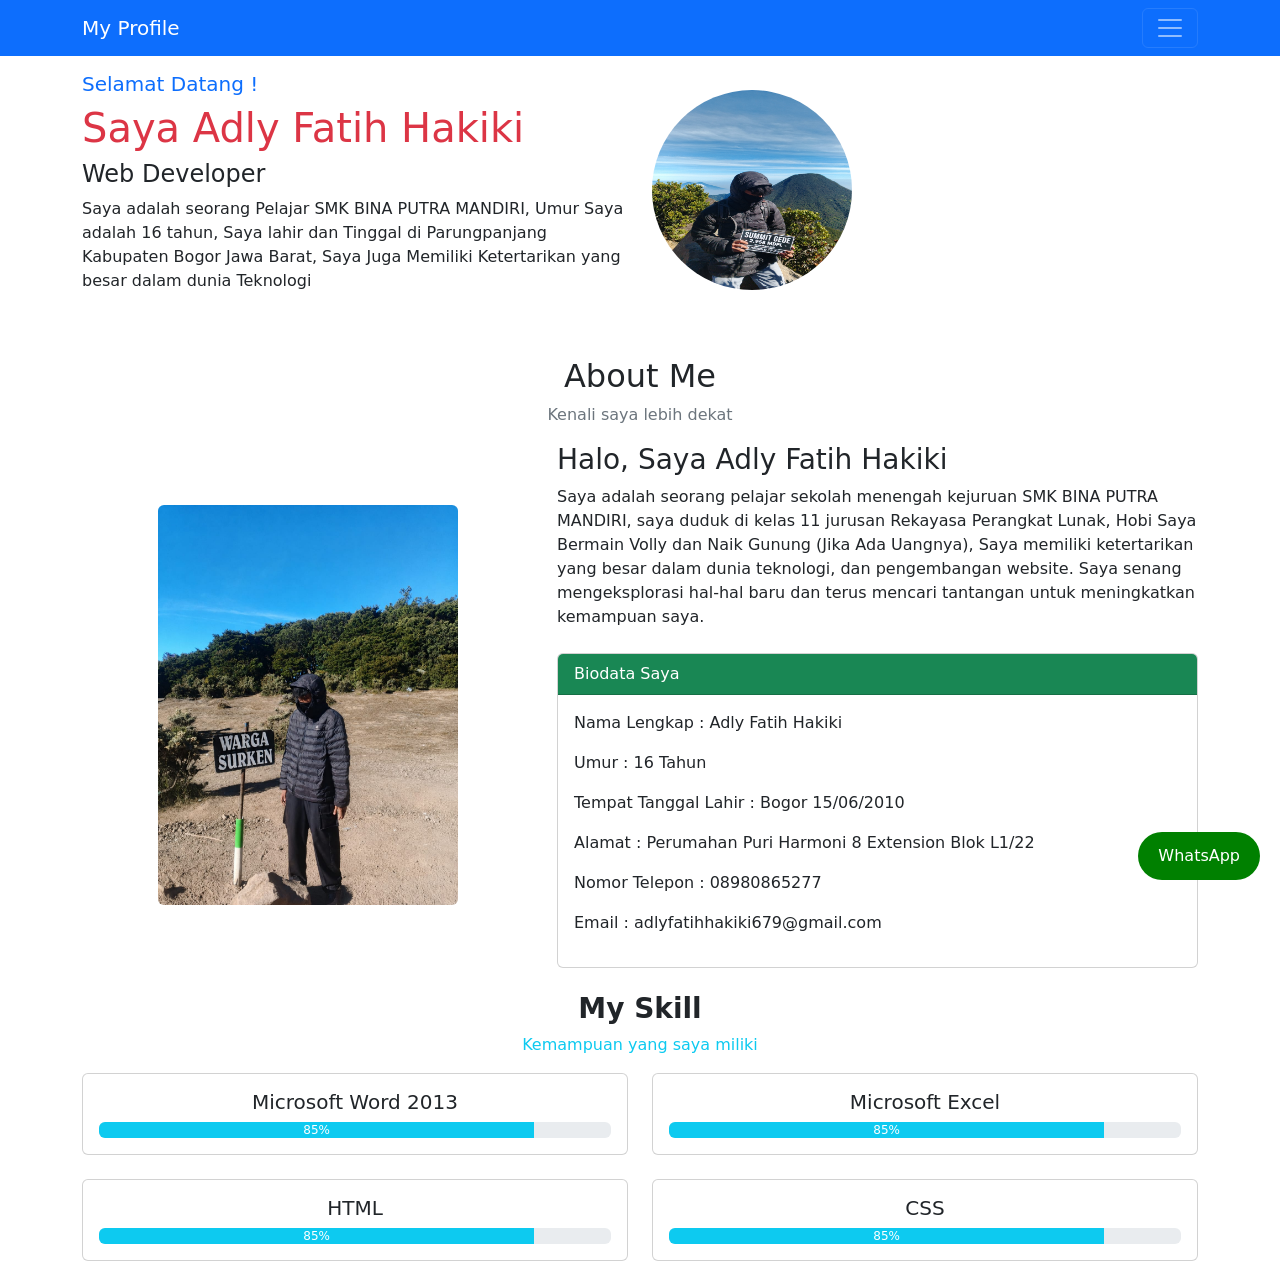
<file: bootstrap_adly/project/index.html>
<!DOCTYPE html>
 <html lang="en">
 <head>
    <meta charset="UTF-8">
    <meta name="viewport" content="width=device-width, initial-scale=1.0">
    <title>Profil web</title>
     <link href="https://cdn.jsdelivr.net/npm/bootstrap@5.3.8/dist/css/bootstrap.min.css" rel="stylesheet">
    <link href="style.css" rel="stylesheet">
    </head>
 <body>
    
    <header id="home">
        <nav class="navbar navbar-dark bg-primary fixed-top">
            <div class="container">
                <a class="navbar-brand" href="#home">
                    My Profile<span class="text-info"></span>
                </a>

                <button class="navbar-toggler" type="button" data-bs-toggle="collapse" data-bs-target="#navbarMenu">

                    <span class="navbar-toggler-icon"></span>
                </button>

                <div class="collapse navbar-collapse" id="navbarMenu">
                    <ul class="navbar-nav ms-auto">
                        <li class="nav-item">
                            <a class="nav-link" href="#home">Home</a>
                        </li>

                        <li class="nav-item">
                            <a class="nav-link" href="#about">About</a>
                        </li>

                        <li class="nav-item">
                            <a class="nav-link" href="#skill">Skill</a>
                        </li>

                        <li class="nav-item">
                            <a class="nav-link" href="#contact">Contact</a>
                        </li>

                    </ul>
                </div>
            </div>
        </nav>
    </header>

    <main>

        <section id="home" class="container py-5 mt-4">
            <div class="row align-items-center">
                <div class="col-md-6">
                    <h5 class="text-primary">Selamat Datang !</h5>
                    <h1 class="text-danger">Saya Adly Fatih Hakiki</h1>
                    <h4>Web Developer</h4>
                    <p>
                        Saya adalah seorang
                        Pelajar SMK BINA PUTRA MANDIRI, Umur Saya adalah 16 tahun,
                        Saya lahir dan Tinggal di Parungpanjang Kabupaten Bogor Jawa Barat,
                        Saya Juga Memiliki Ketertarikan yang besar dalam dunia Teknologi
                    </p>
                </div>

                <div class="col-md-6">
                    <img src="assets/images/photo1.jfif" 
                    class="img-fluid rounded-circle ukuran-image">
                </div>
            </div>

        </section>

        <section id="about">
            <Div class="container">
                <Div class="text-center">
                    <h2 class="tw-bold">About Me</h2>
                    <p class="text-secondary"> Kenali saya lebih dekat</p>
                </Div>

                <Div class="row align-items-center">
                    <div class="col-md-5 text-center">
                        <img src="assets/images/photo2.jpg.jpeg"
                         class="img-fluid rounded" width="300">
                    </div>

                    <div class="col-md-7">
                        <h3>Halo, Saya Adly Fatih Hakiki</h3>
                        <p>
                            Saya adalah seorang pelajar sekolah menengah kejuruan SMK BINA PUTRA MANDIRI,
                            saya duduk di kelas 11 jurusan Rekayasa Perangkat Lunak, 
                            Hobi Saya Bermain Volly dan Naik Gunung (Jika Ada Uangnya),
                            Saya memiliki ketertarikan yang besar dalam dunia teknologi, dan pengembangan website. 
                            Saya senang mengeksplorasi hal-hal baru dan terus mencari tantangan untuk meningkatkan kemampuan saya.
                          
                          
                          
                        </p>
                        <div class="card mt-4">
                            <div class="card-header bg-success text-white">
                                Biodata Saya
                            </div>
                            <div class="card-body">
                                <p>Nama Lengkap : Adly Fatih Hakiki</p>
                                <p>Umur : 16 Tahun</p>
                                <p>Tempat Tanggal Lahir : Bogor 15/06/2010</p>
                                <p>Alamat : Perumahan Puri Harmoni 8 Extension Blok L1/22</p>
                                <p>Nomor Telepon : 08980865277</p>
                                <p>Email : adlyfatihhakiki679@gmail.com</p>
                            </div>


                        </div>

                    </div>
               
                </Div>

            </Div>
        </section>

        <section id="skill" class="mt-4 ">
            <div class="container">
                <div class="text-center">
                    <h3 class="fw-bold">My Skill</h3>
                    <p class="text-info">Kemampuan yang saya miliki</p>
                </div>
                <div class="row">
                    <div class="col-md-6">
                        <div class="card mb-4">
                            <div class="card-body text-center">
                                <h5 class="card-title">Microsoft Word 2013</h5>
                                <div>
                                    <div class="progress">
                                        <div class="progress-bar bg-info" 
                                        style="width: 85%;"
                                        aria-valuemax="100" 
                                        aria-valuemin="0" 
                                        aria-valuenow="80" role="progressbar">85%</div>
                                    </div>
                                </div>
                             </div>
                        </div>
                    </div>
                    <div class="col-md-6">
                        <div class="card mb-4">
                            <div class="card-body text-center">
                                <h5 class="card-title">Microsoft Excel</h5>
                                <div>
                                    <div class="progress">
                                        <div class="progress-bar bg-info" 
                                        style="width: 85%;"
                                        aria-valuemax="100" 
                                        aria-valuemin="0" 
                                        aria-valuenow="90" role="progressbar">85%</div>
                                    </div>
                                </div>
                            </div>
                        </div>
                    </div>
                    <div class="col-md-6">
                        <div class="card mb-4">
                            <div class="card-body text-center">
                                <h5 class="card-title">HTML</h5>
                                <div>
                                    <div class="progress">
                                        <div class="progress-bar bg-info" 
                                        style="width: 85%;"
                                        aria-valuemax="100" 
                                        aria-valuemin="0" 
                                        aria-valuenow="90" role="progressbar">85%</div>
                                    </div>
                                </div>
                            </div>
                        </div>
                    </div>
                    <div class="col-md-6">
                        <div class="card mb-4">
                            <div class="card-body text-center">
                                <h5 class="card-title">CSS</h5>
                                <div>
                                    <div class="progress">
                                        <div class="progress-bar bg-info" 
                                        style="width: 85%;"
                                        aria-valuemax="100" 
                                        aria-valuemin="0" 
                                        aria-valuenow="90" role="progressbar">85%</div>
                                    </div>
                                </div>
                            </div>
                        </div>
                    </div>
                </div>

                
        </section>


        <section id="contact"></section>
    </main>

    <footer></footer>


    <a href="https://wa.me/628980865277" class="WhatsApp-float" 
        target="_blank" rel="noopener noreferrer">
        WhatsApp

    </a>

    <script src="https://cdn.jsdelivr.net/npm/bootstrap@5.3.8/dist/js/bootstrap.bundle.min.js" crossorigin="anonymous"></script>
 </body>
 </html>
</file>
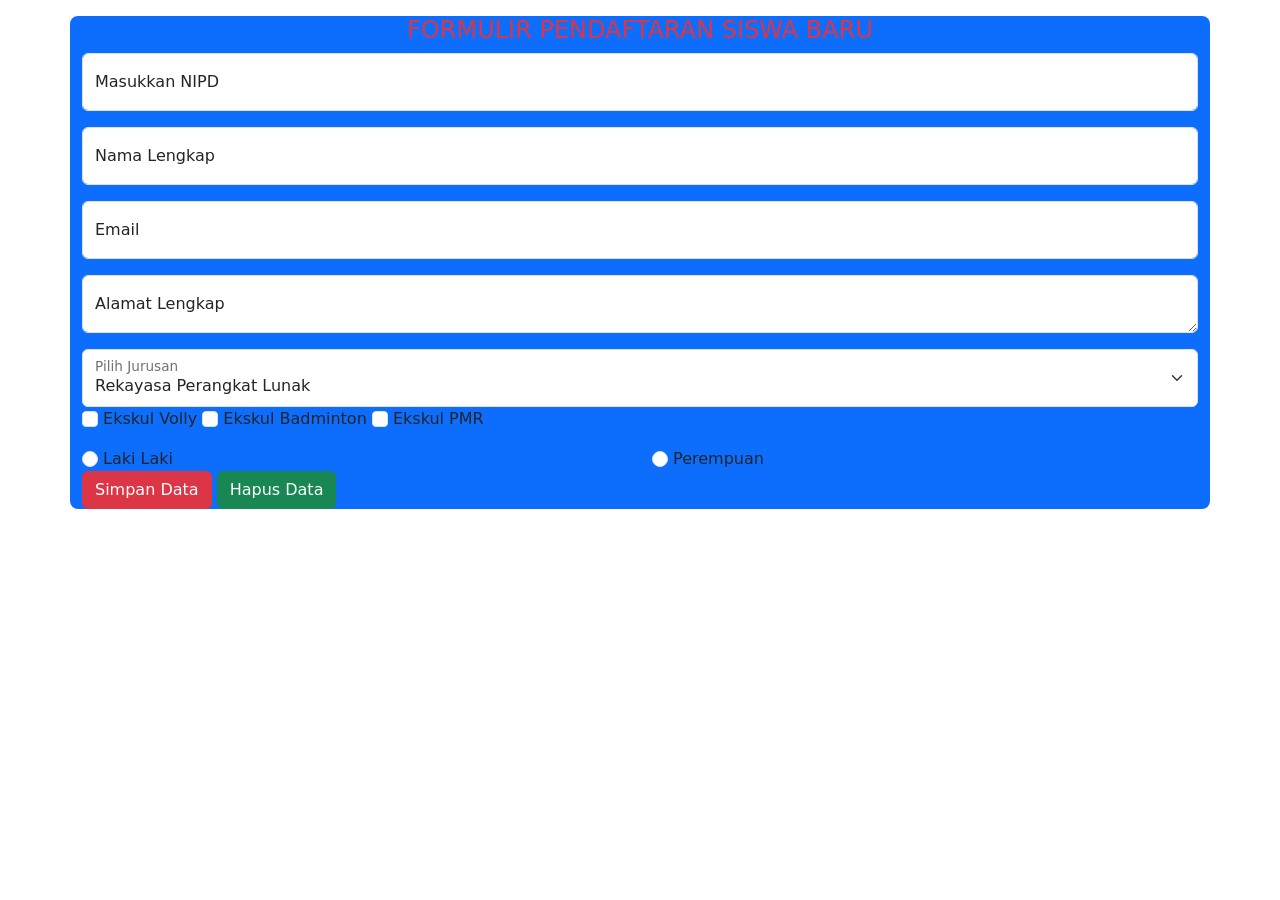
<file: bootstrap_adly/latihan6.html>
<!DOCTYPE html>
<html lang="en">
<head>
    <meta charset="UTF-8">
    <meta name="viewport" content="width=device-width, initial-scale=1.0">
    <title>Form Control</title>
<link href="https://cdn.jsdelivr.net/npm/bootstrap@5.3.8/dist/css/bootstrap.min.css" rel="stylesheet" integrity="sha384-sRIl4kxILFvY47J16cr9ZwB07vP4J8+LH7qKQnuqkuIAvNWLzeN8tE5YBujZqJLB" crossorigin="anonymous"></head>
<script src="https://cdn.jsdelivr.net/npm/bootstrap@5.3.8/dist/js/bootstrap.bundle.min.js" integrity="sha384-FKyoEForCGlyvwx9Hj09JcYn3nv7wiPVlz7YYwJrWVcXK/BmnVDxM+D2scQbITxI" crossorigin="anonymous"></script>
<body>

    <div class="container mt-3 bg-primary rounded-3">
        <h4 class="text-center text-danger p-6">FORMULIR PENDAFTARAN SISWA BARU</h4>


    <div class="mb-3 form-floating">
    <input type="text" placeholder="Masukkan NIPD" class="form-control">
    <label>Masukkan NIPD</label>
</div>


    <div class="mb-3 form-floating">
    <input type="text" placeholder="Nama Lengkap" class="form-control">
    <label>Nama Lengkap</label>
</div>


<div class="mb-3 form-floating">
    <input type="text" placeholder="Email" class="form-control">
    <label>Email</label>
</div>

<div class="mb-3 form-floating">
    <textarea class="form-control" placeholder="Alamat Lengkap"></textarea>
    <label>Alamat Lengkap</label>
</div>

<div class="mb-3 form-floating">
    <select class="form-select">
        <option>Rekayasa Perangkat Lunak</option>
        <option>Teknik Komputer dan Jaringan</option>
        <option>Desain Komunikasi Visual</option>
        <option>Bisnis Digital</option>
        <option>Akuntansi</option>
    </select>
    <label>Pilih Jurusan</label>
    <div class="mb-3">
  <input class="form-check-input" type="checkbox">
  <label class="form-check-label">Ekskul Volly</label>

  <input class="form-check-input" type="checkbox">
  <label class="form-check-label">Ekskul Badminton</label>

  <input class="form-check-input" type="checkbox">
  <label class="form-check-label">Ekskul PMR</label>
</div>

<div class="mb-3" form-check>
    <div class="row">
        <div class="col-6">
  <input class="form-check-input" type="radio" name="radioDisabled">
  <label class="form-check-label">Laki Laki</label>
        </div>

        <div class="col-6">
  <input class="form-check-input" type="radio" name="radioDisabled">
  <label class="form-check-label">Perempuan</label>
</div>

    </div>
<button class="btn btn-danger" data-bs-toggle="tooltip" data-bs-placement="top" data-bs-title=" Untuk Simpan Data">Simpan Data</button>
<button class="btn btn-success">Hapus Data</button> 
</body>
</html>
</file>
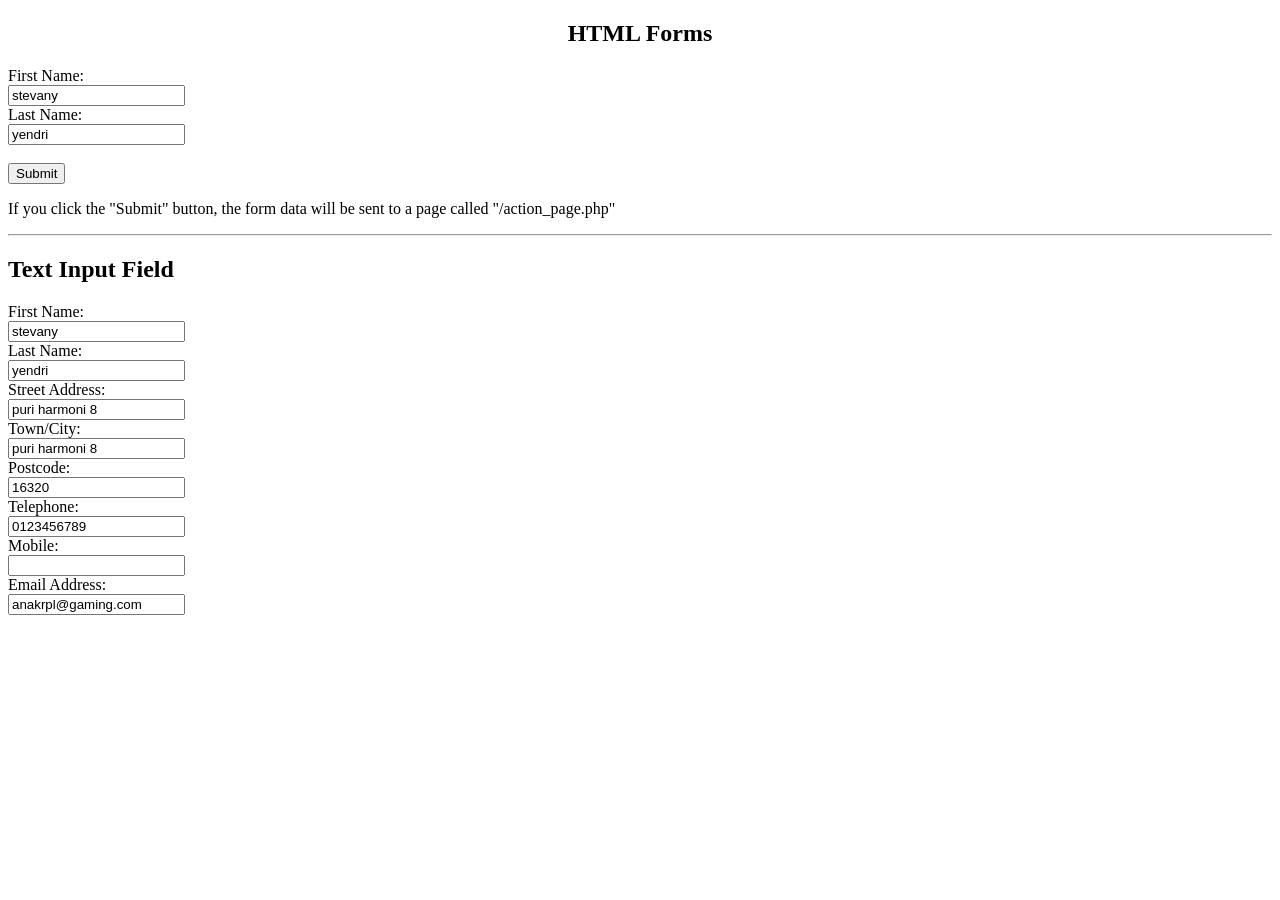
<file: bootstrap_adly/latihan7.html>
<!DOCTYPE html>
<html lang="en">
<head>
    <meta charset="UTF-8">
    <meta name="viewport" content="width=device-width, initial-scale=1.0">
    <title>Document</title>
</head>
<body>

    <!-- Bagian 1: Form Pertama -->
    <h2 align="center">HTML Forms</h2>
    
    <form action="/action_page.php" method="POST">
        <label for="fname">First Name:</label><br>
        <input type="text" id="fname" name="fname" value="stevany"><br>

        <label for="iname">Last Name:</label><br>
        <input type="text" id="iname" name="iname" value="yendri"><br><br>

        <input type="submit" value="Submit">
    </form>

    <p>If you click the "Submit" button, the form data will be sent to a page called "/action_page.php"</p>

    <hr>

    <!-- Bagian 2: Form Kedua (Text Input Fields) -->
    <h2>Text Input Field</h2>

    <form>
        <table>
        <tr></tr><label for="fname2">First Name:</label><br>
        <input type="text" id="fname2" name="fname" value="stevany"><br>

        <label for="iname2">Last Name:</label><br>
        <input type="text" id="iname2" name="iname" value="yendri"><br>

        <label for="SA">Street Address:</label><br>
        <input type="text" id="SA" name="SA" value="puri harmoni 8"><br>

        <label for="TC">Town/City:</label><br>
        <input type="text" id="TC" name="TC" value="puri harmoni 8"><br>

        <label for="PZ">Postcode:</label><br>
        <input type="text" id="PZ" name="PZ" value="16320"><br>
        
        <label for="TP">Telephone:</label><br>
        <input type="text" id="TP" name="TP" value="0123456789"><br>

        <label for="MB">Mobile:</label><br>
        <input type="text" id="MB" name="MB"><br>

        <label for="EA">Email Address:</label><br>
        <input type="email" id="EA" name="EA" value="anakrpl@gaming.com"><br>
        </table>
    </form>

</body>
</html>
</file>
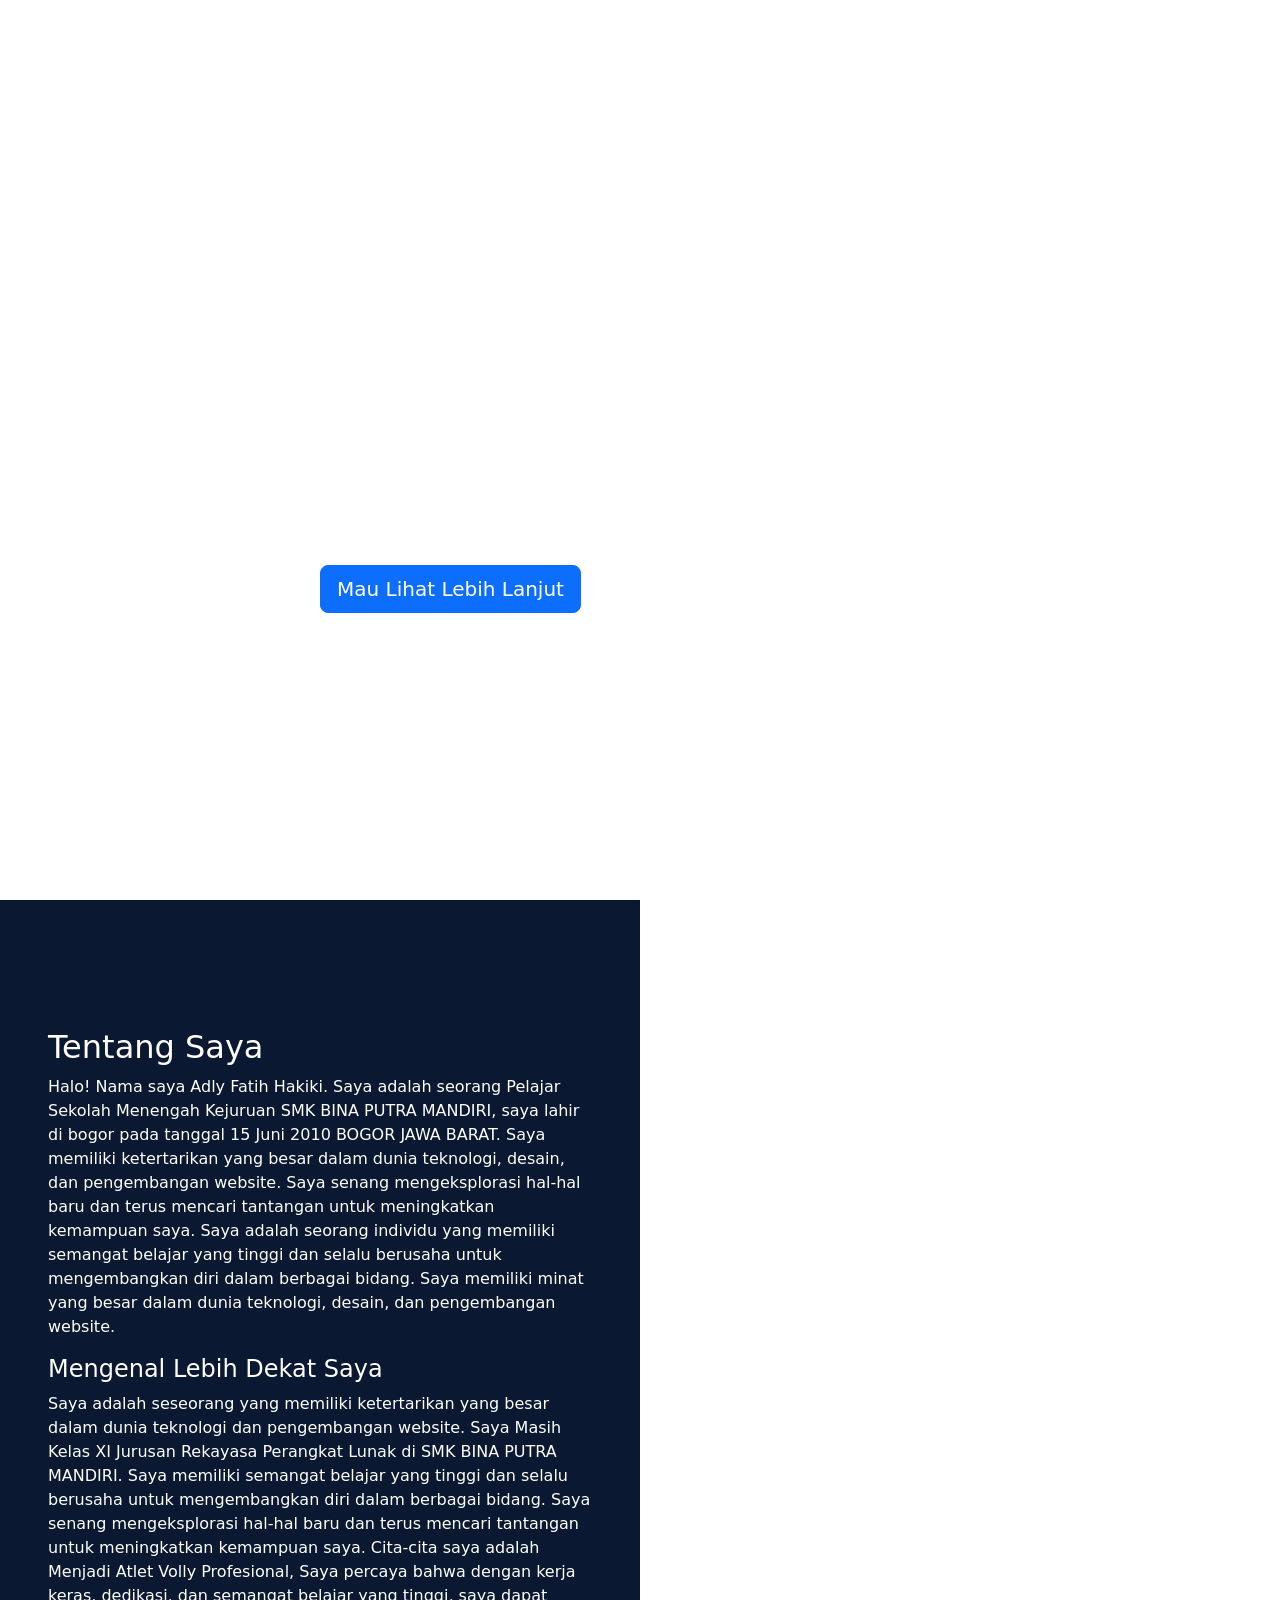
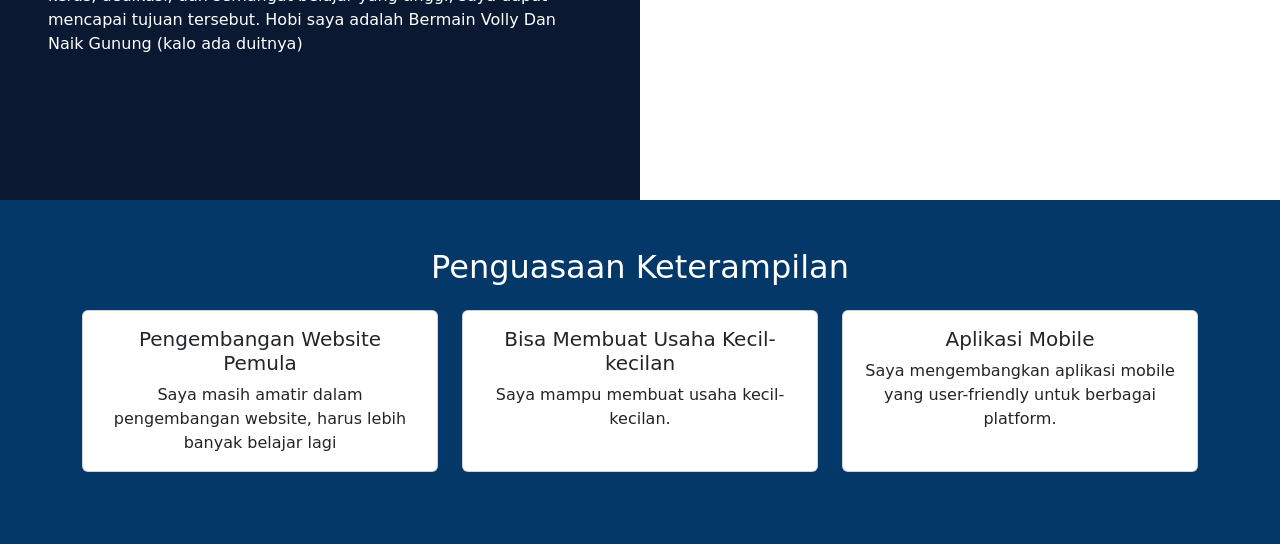
<file: bootstrap_adly/tugascompany.html>
<!DOCTYPE html>
<html lang="en">
<head>
    <meta charset="UTF-8">
    <meta name="viewport" content="width=device-width, initial-scale=1.0">
    <title>MY COMPANY</title>
     <link href="https://cdn.jsdelivr.net/npm/bootstrap@5.3.8/dist/css/bootstrap.min.css" rel="stylesheet">
    <script src="https://cdn.jsdelivr.net/npm/bootstrap@5.3.8/dist/js/bootstrap.bundle.min.js" crossorigin="anonymous"></script>

    <style>

        nav.navbar {
            z-index: 1;
        }


        .jumbotron .row-img {
            width: 100%;
            height: 100vh;
            background-image: url('https://static.vecteezy.com/system/resources/thumbnails/026/305/040/original/vintage-abstract-black-white-wave-background-free-video.jpg');
            background-position: center;
            position: relative;
         
        }

        .jumbotron.row-img::after {
            content: '';
            position: absolute;
            width: 100%;
            height: 100%;
            top: 0;
            left: 0;
            background-color: rgba(5, 55, 66, 0.5);
        }

        .about .row-img {
            width : 100%;
        }

        .about .row-img .md5:nth-child(1) {
            background-color: #0A1931;
            width: 50%;
            height: 100vh;
        }

        .about .row-img .md5:nth-child(2) {
            background-image: url('https://i.pinimg.com/736x/4c/61/c6/4c61c6e21e18ffd6bc05ea168e6443af.jpg');
            width: 50%;
            height: 100vh;
            background-position: center;
            background-size: cover;
        }

        .services {
            background-color: #033869;
        }

        .penguasaan-keterampilan .card {
            background-color: #033869;
            color: #fff;
        }


    </style>
</head>
<body>
    <nav class="navbar navbar-expand-lg navbar-dark fixed-top">
  <div class="container">
    <a class="navbar-brand" href="#">MY COMPANY</a>
    <button class="navbar-toggler" type="button" data-bs-toggle="collapse" data-bs-target="#navbarNav" aria-controls="navbarNav" aria-expanded="false" aria-label="Toggle navigation">
      <span class="navbar-toggler-icon"></span>
    </button>
    <div class="collapse navbar-collapse" id="navbarNav">
      <ul class="navbar-nav ms-auto">
        <li class="nav-item">
          <a class="nav-link" href="#">Home</a>
        </li>
        <li class="nav-item">
          <a class="nav-link" href="#">About</a>
        </li>
        <li class="nav-item">
          <a class="nav-link" href="#">Services</a>
        </li>
        <li class="nav-item">
          <a class="nav-link" href="#">Portofolio</a>
        </li>
        <li class="nav-item">
          <a class="nav-link" href="#">Contact</a>
      </ul>
    </div>
  </div>
</nav>

<section id="jumbotron" class="jumbotron">
    <div class="row-img d-flex align-items-center justify-content-center text-white">
      <div class="col-md-6" style="z-index: 1;">
        <h1 class="display-4">Welcome to MY COMPANY</h1>
        <p class="lead">"Halo! Selamat datang di website Saya. Ini adalah website pribadi saya yang berisi tentang saya,                Website ini dibuat untuk memperkenalkan diri saya,
                pengalaman, kemampuan, serta berbagai hal yang sedang
                saya kerjakan."</p>
        <a class="btn btn-primary btn-lg" href="#" role="button">Mau Lihat Lebih Lanjut</a>
        </div>
    </div>
</section>

<section id="about" class="about">
    <div class="row-img d-flex">

        <div class="md5 p-5 d-flex flex-column justify-content-center align-items-start text-white">
            <h2 class="fw bold">Tentang Saya</h2>

            <p>
                Halo! Nama saya Adly Fatih Hakiki. Saya adalah seorang
                Pelajar Sekolah Menengah Kejuruan SMK BINA PUTRA MANDIRI, saya lahir di bogor pada tanggal 15 Juni 2010 BOGOR JAWA BARAT. Saya memiliki ketertarikan yang besar dalam dunia teknologi, desain, dan pengembangan website. Saya senang mengeksplorasi hal-hal baru dan terus mencari tantangan untuk meningkatkan kemampuan saya.
                Saya adalah seorang individu yang memiliki semangat belajar yang tinggi dan selalu berusaha untuk mengembangkan diri dalam berbagai bidang. 
                Saya memiliki minat yang besar dalam dunia teknologi, desain, dan pengembangan website.
            </p>

            <h4 class="fw bold">Mengenal Lebih Dekat Saya</h4>

            <p>
            Saya adalah seseorang yang memiliki ketertarikan yang besar dalam dunia teknologi dan pengembangan website.
            Saya Masih Kelas XI Jurusan Rekayasa Perangkat Lunak di SMK BINA PUTRA MANDIRI. Saya memiliki semangat belajar yang tinggi dan selalu berusaha untuk mengembangkan diri dalam berbagai bidang. Saya senang mengeksplorasi hal-hal baru dan terus mencari tantangan untuk meningkatkan kemampuan saya.
            Cita-cita saya adalah Menjadi Atlet Volly Profesional, Saya percaya bahwa dengan kerja keras, dedikasi, dan semangat belajar yang tinggi, saya dapat mencapai tujuan tersebut.
            Hobi saya adalah Bermain Volly Dan Naik Gunung (kalo ada duitnya)
        </div>
        <div class="md5"></div>
    </div>
</section>

<section id="services" class="services">
    <div class="container py-5">
        <h2 class="text-center text-white mb-4">Penguasaan Keterampilan</h2>
        <div class="row">
            <div class="col-md-4 mb-4">
                <div class="card h-100">
                    <div class="card-body text-center">
                        <i class="bi bi-code-slash fs-1 mb-3"></i>
                        <h5 class="card-title">Pengembangan Website Pemula</h5>
                        <p class="card-text">Saya masih amatir dalam pengembangan website, harus lebih banyak belajar lagi</p>
                    </div>
                </div>
            </div>
            <div class="col-md-4 mb-4">
                <div class="card h-100">
                    <div class="card-body text-center">
                        <i class="bi bi-palette fs-1 mb-3"></i>
                        <h5 class="card-title">Bisa Membuat Usaha Kecil-kecilan</h5>
                        <p class="card-text">Saya mampu membuat usaha kecil-kecilan.</p>
                    </div>
                </div>
            </div>
            <div class="col-md-4 mb-4">
                <div class="card h-100">
                    <div class="card-body text-center">
                        <i class="bi bi-phone fs-1 mb-3"></i>
                        <h5 class="card-title">Aplikasi Mobile</h5>
                        <p class="card-text">Saya mengembangkan aplikasi mobile yang user-friendly untuk berbagai platform.</p>
                    </div>
                </div>
            </div>
        </div>
    </div>
</section>
</body>
</html>
</file>
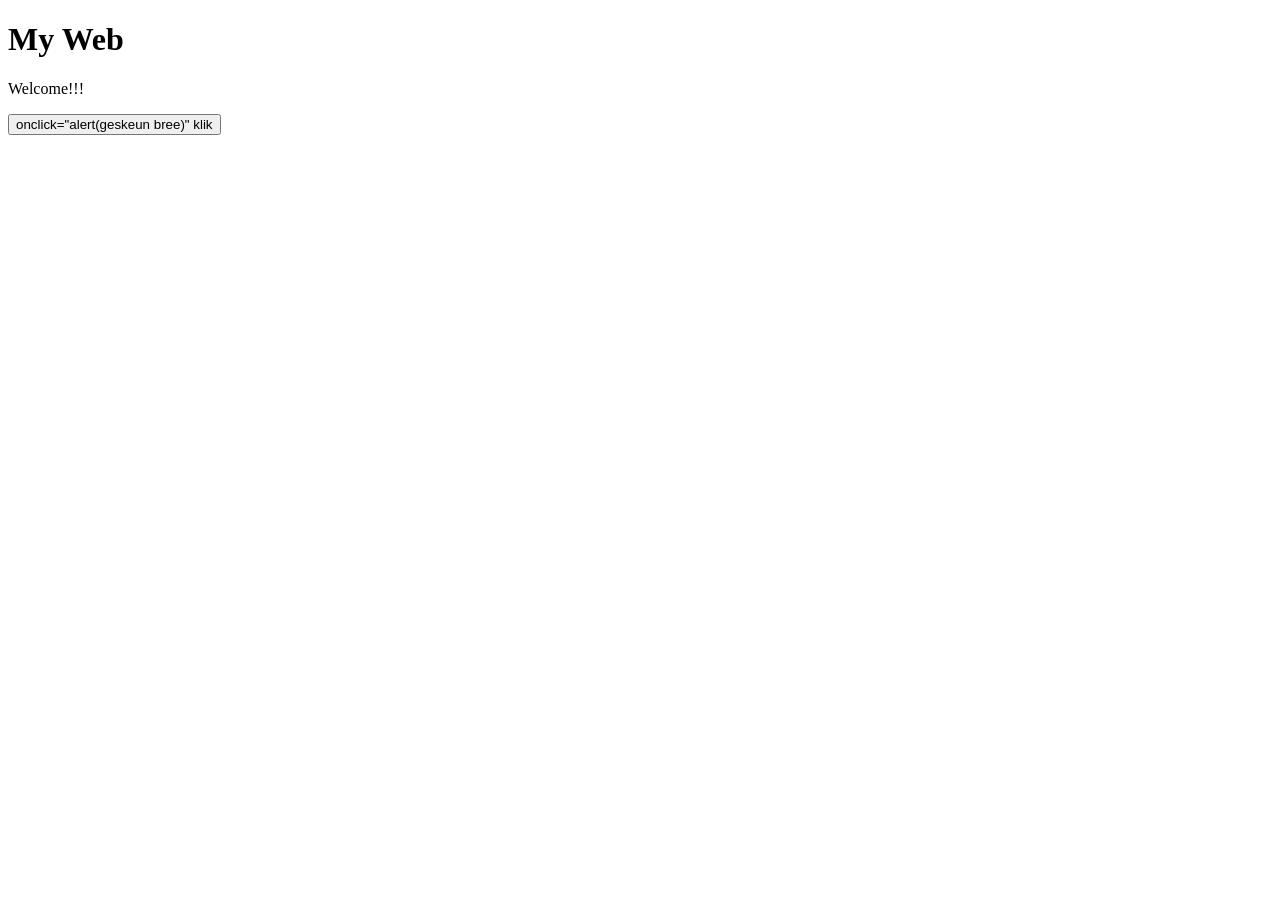
<file: yendri stevany/aku.html>
<!DOCTYPE html>
<html lang="en">
<head>
    <meta charset="UTF-8">
    <meta name="viewport" content="width=<device-width>, initial-scale=1.0">
    <title>Document</title>
</head>
<body>
    <h1>My Web</h1>
    <p>Welcome!!!</p>
    <button>onclick="alert(geskeun bree)"
    klik
    </button>
</body>
</html>
</file>
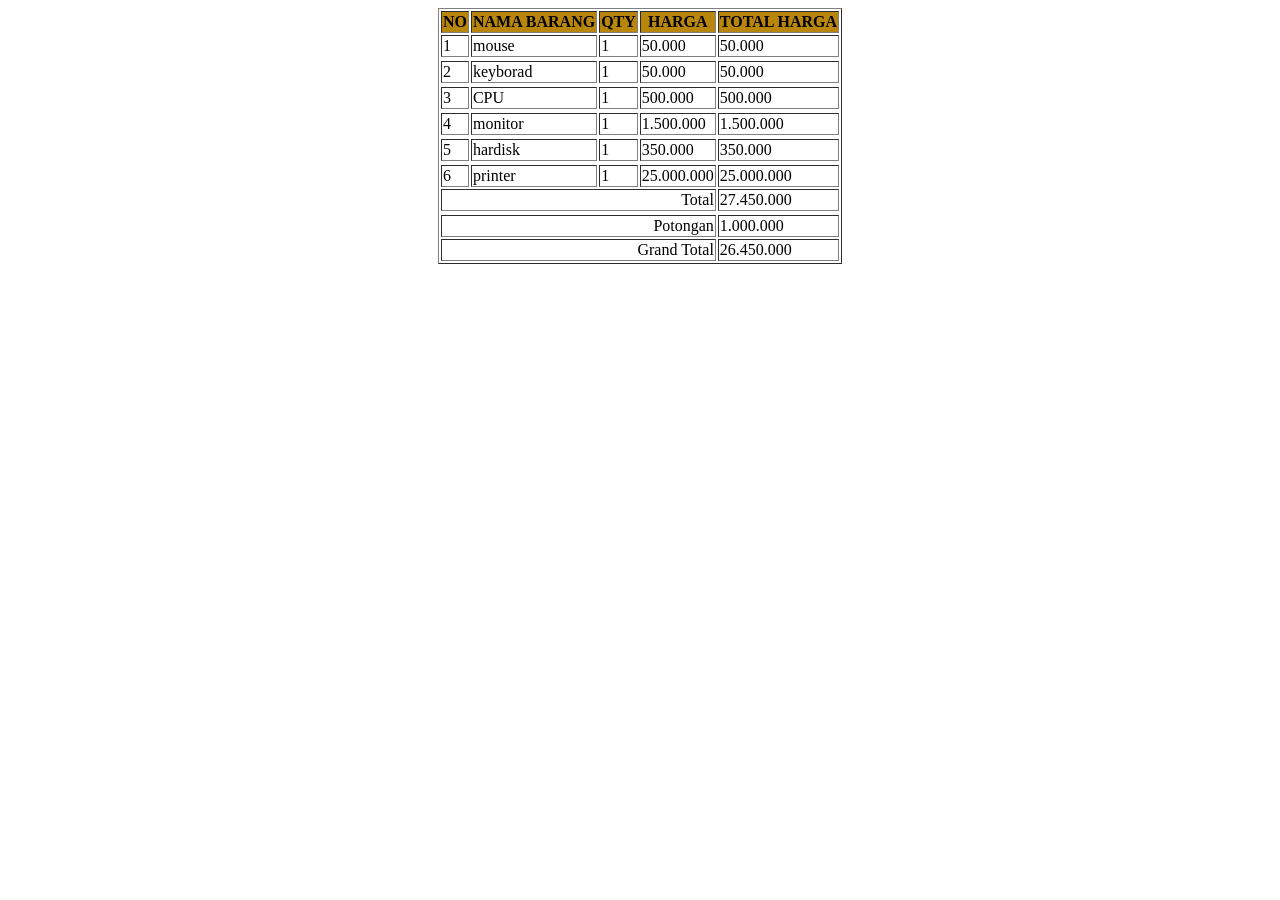
<file: yendri stevany/latihan7.html>
<!DOCTYPE html>
<html lang="en">
<head>
    <meta charset="UTF-8">
    <meta name="viewport" content="width=, initial-scale=1.0">
    <title>Document</title>
    <style>
    </style>
</head>
<body>
    </tr>
    <table border="1" align="center">
    <tr style="background-color: darkgoldenrod;">

        <th>NO</th>
        <th>NAMA BARANG</th>
        <th>QTY</th>
        <th>HARGA</th>
        <th>TOTAL HARGA</th>
    </tr>
</tr>
        <td>1</td>
        <td>mouse</td>
        <td>1</td>
        <td>50.000</td>
        <td>50.000</td>
    <tr>
    </tr>
        <td>2</td>
        <td>keyborad</td>
        <td>1</td>
        <td>50.000</td>
        <td>50.000</td>
    <tr>
    </tr>
        <td>3</td>
        <td>CPU</td>
        <td>1</td>
        <td>500.000</td>
        <td>500.000</td>
    <tr>
    <tr>
        <td>4</td>
        <td>monitor</td>
        <td>1</td>
        <td>1.500.000</td>
        <td>1.500.000</td>
    <tr>
    </tr>
        <td>5</td>
        <td>hardisk</td>
        <td>1</td>
        <td>350.000</td>
        <td>350.000</td>
    <tr>
    </tr>
        <td>6</td>
        <td>printer</td>
        <td>1</td>
        <td>25.000.000</td>
        <td>25.000.000</td>
    <tr>
    <td colspan="4" align="right">Total</td>
    <td>27.450.000</td>
    <tr>
    <tr>
        <td colspan="4" align="right">Potongan</td>
        <td>1.000.000</td>
    </tr>
    <tr>
        <td colspan="4" align="right">Grand Total</td>
        <td>26.450.000</td>
    </tr>
</body>
</html>
</file>
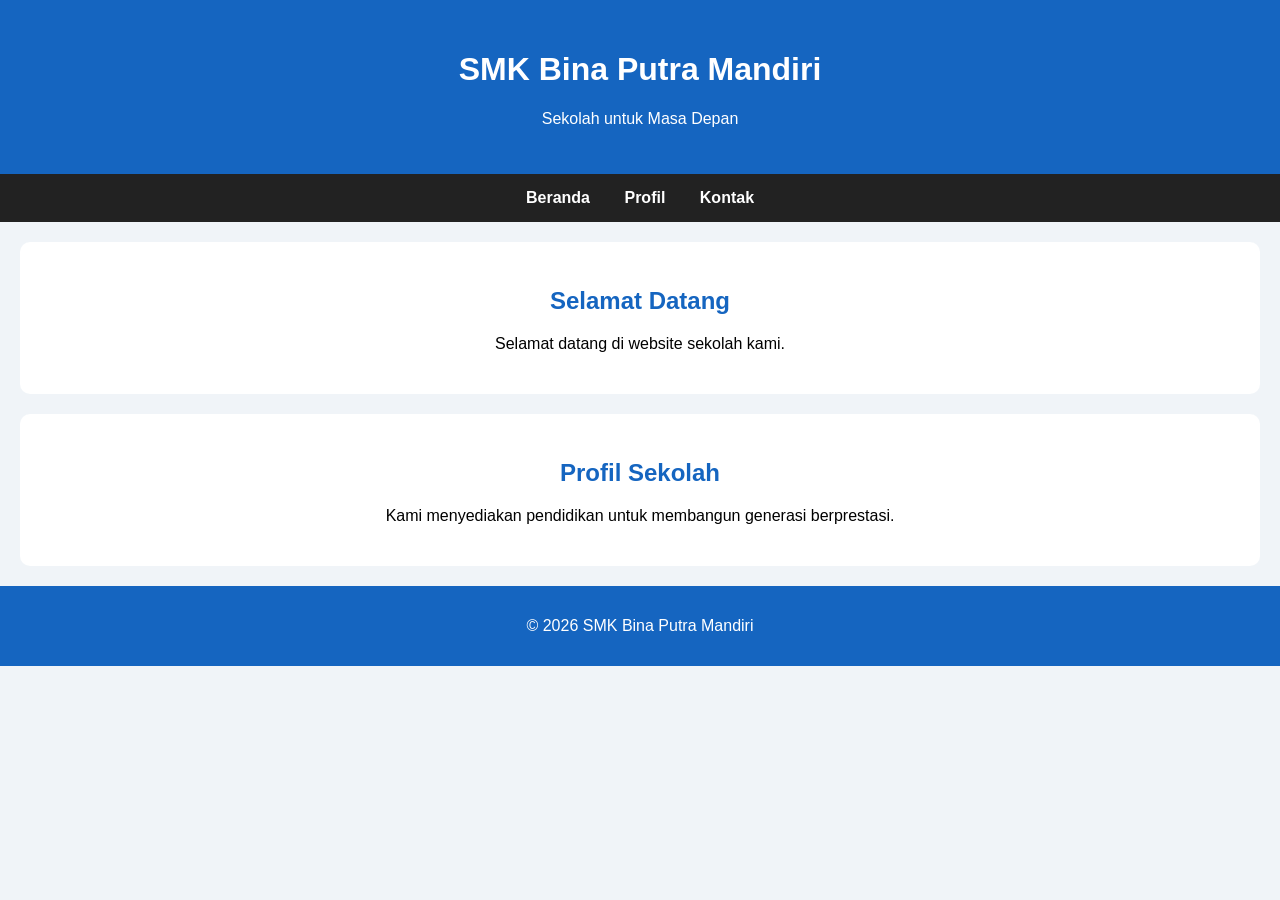
<file: bootstrap_adly/project/tugaskemarin2.html>
<!DOCTYPE html>
<html lang="id">
<head>
    <meta charset="UTF-8">
    <meta name="viewport" content="width=device-width, initial-scale=1.0">
    <title>Profil Sekolah</title>

    <style>
        body {
            margin: 0;
            background-color: #f0f4f8;
            font-family: Arial, sans-serif;
            text-align: center;
        }

        header {
            background-color: #1565c0;
            color: white;
            padding: 30px;
        }

        h1, h2 {
            color: #1565c0;
        }

        header h1 {
            color: white;
        }

        nav {
            background-color: #222;
            padding: 15px;
        }

        a {
            color: white;
            text-decoration: none;
            margin: 15px;
            font-weight: bold;
        }

        a:hover {
            color: yellow;
        }

        section {
            background-color: white;
            margin: 20px;
            padding: 25px;
            border-radius: 10px;
        }

        footer {
            background-color: #1565c0;
            color: white;
            padding: 15px;
        }
    </style>
</head>

<body>
    <header>
        <h1>SMK Bina Putra Mandiri</h1>
        <p>Sekolah untuk Masa Depan</p>
    </header>

    <nav>
        <a href="#beranda">Beranda</a>
        <a href="#profil">Profil</a>
        <a href="#kontak">Kontak</a>
    </nav>

    <section id="beranda">
        <h2>Selamat Datang</h2>
        <p>Selamat datang di website sekolah kami.</p>
    </section>

    <section id="profil">
        <h2>Profil Sekolah</h2>
        <p>Kami menyediakan pendidikan untuk membangun generasi berprestasi.</p>
    </section>

    <footer id="kontak">
        <p>© 2026 SMK Bina Putra Mandiri</p>
    </footer>
</body>
</html>
</file>
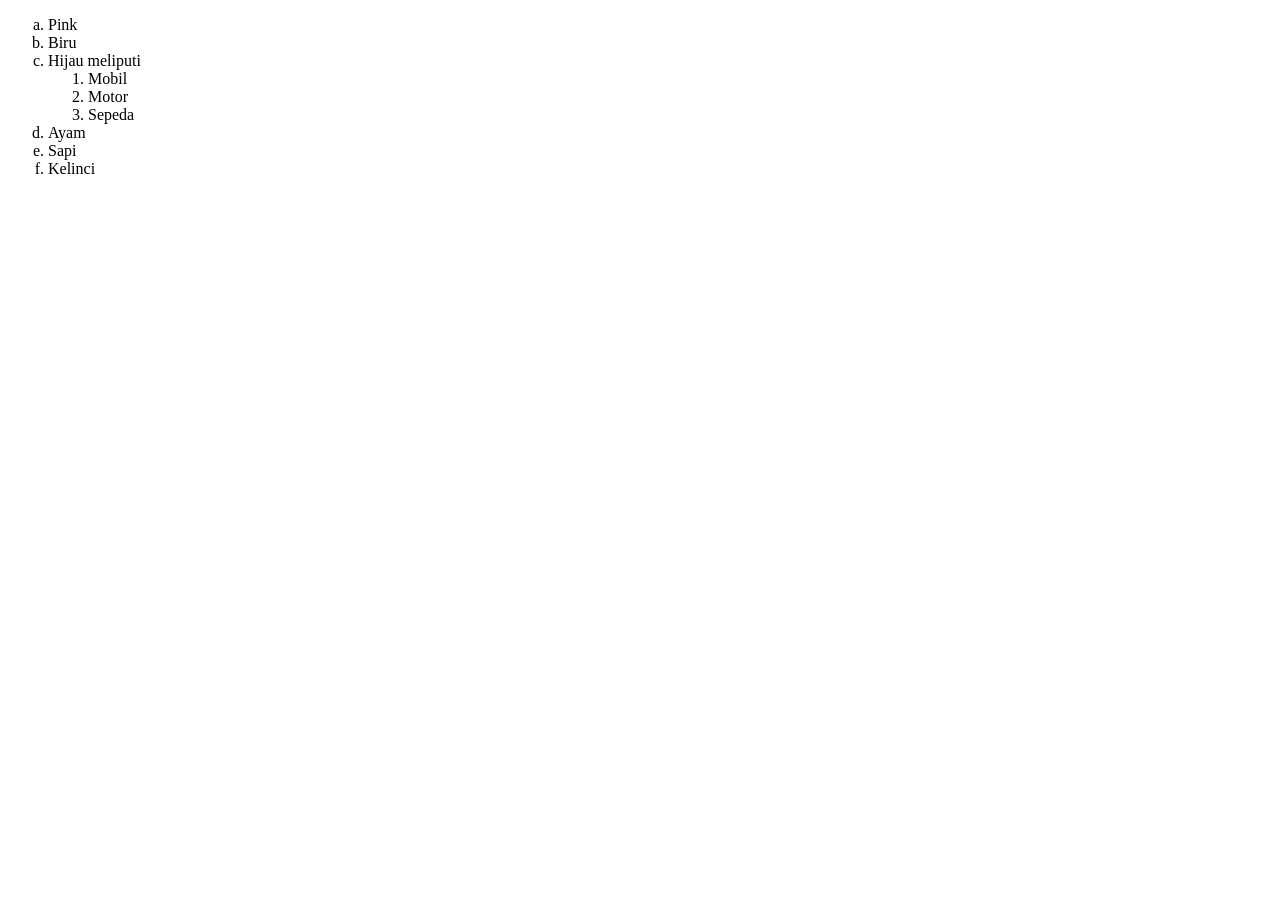
<file: bootstrap_adly/project/tugaskemarin3.html>
<!DOCTYPE html>
<html>
<head>
    <title>List HTML</title>
</head>
<body>

    <ol type="a">
        <li>Pink</li>
        <li>Biru</li>
        <li>Hijau meliputi
            <ol type="1">
                <li>Mobil</li>
                <li>Motor</li>
                <li>Sepeda</li>
            </ol>
        </li>
        <li>Ayam</li>
        <li>Sapi</li>
        <li>Kelinci</li>
    </ol>

</body>
</html>
</file>
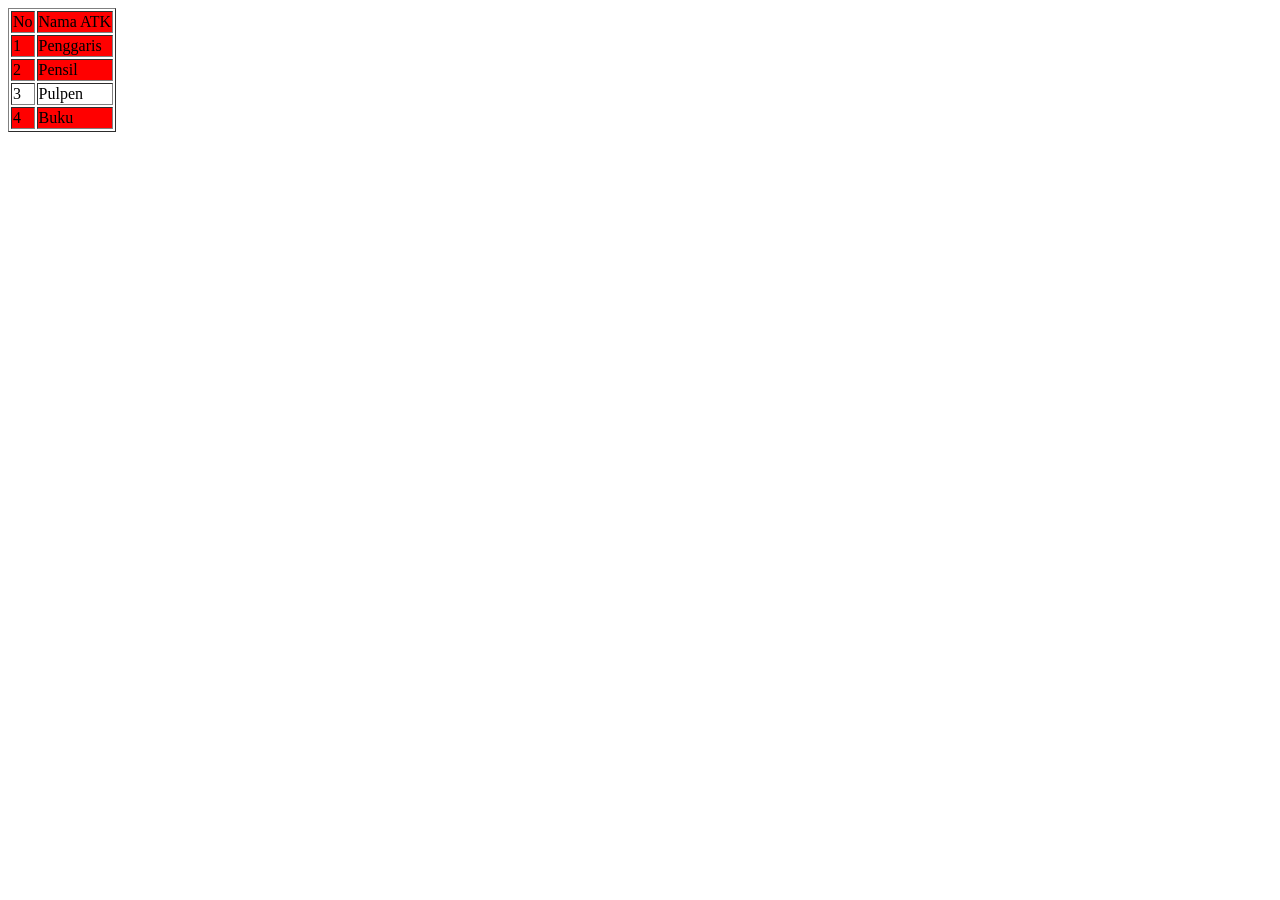
<file: bootstrap_adly/project/tugaskemarin4.html>
<!DOCTYPE html>
<html lang="en">
<head>
    <meta charset="UTF-8">
    <title>Tabel Daftar ATK</title>
</head>
<body>

    <table border="1">
        <thead class="table-info">
            <tr class="text-center" bgcolor="red">
                <td>No</td>
                <td>Nama ATK</td>
            </tr>
        </thead>

        <tr bgcolor="red">
            <td>1</td>
            <td>Penggaris</td>
        </tr>
        <tr bgcolor="red">
            <td>2</td>
            <td>Pensil</td>
        </tr>
        <tr>
            <td>3</td>
            <td>Pulpen</td>
        </tr>
        <tr bgcolor="red">
            <td>4</td>
            <td>Buku</td>
        </tr>
    </table>
</body>
</html>
   
</body>
</html>
</file>
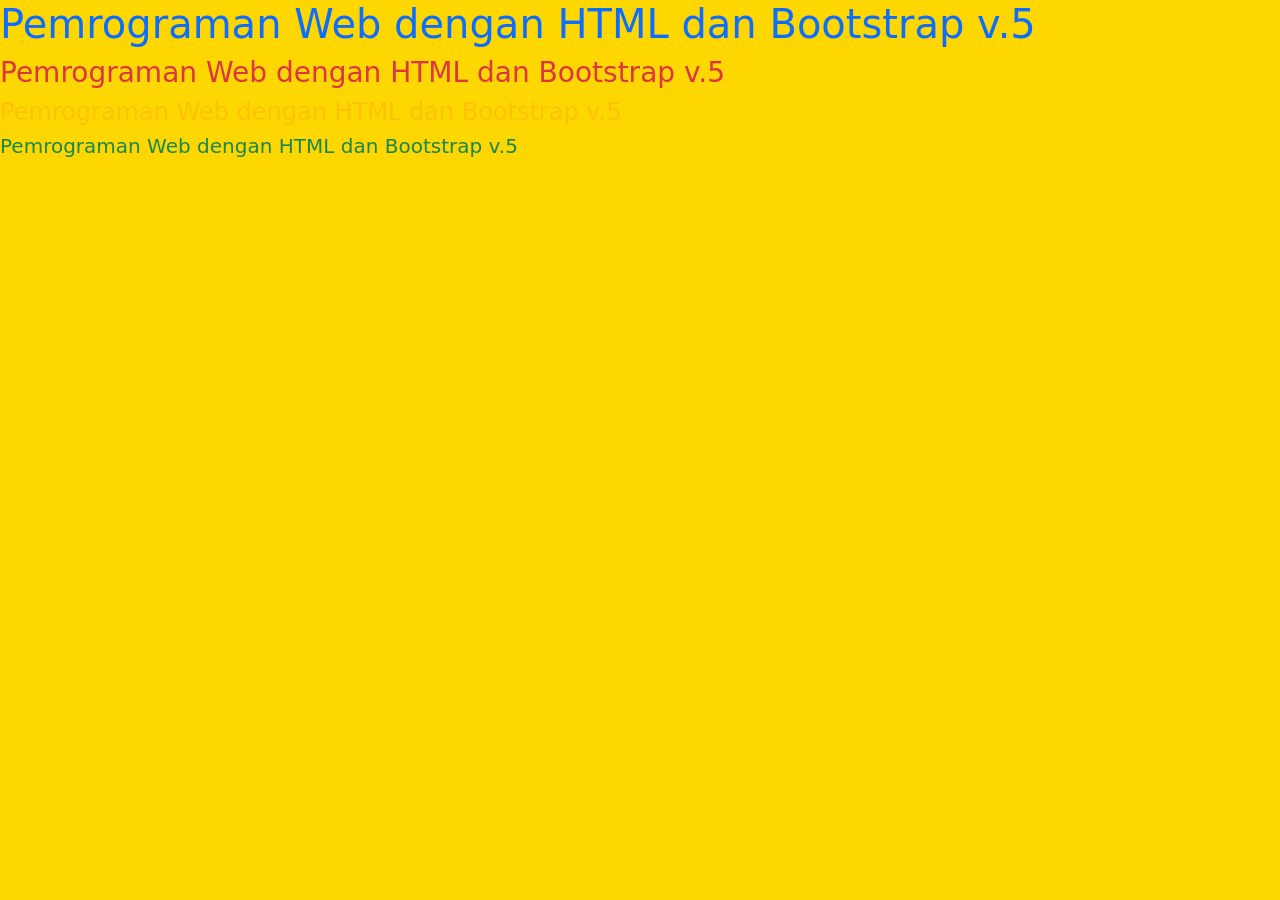
<file: yendri stevany/boostrap/latihan1.html>
<!DOCTYPE html>
<html lang="en">
<head>
    <meta charset="UTF-8">
    <meta name="viewport" content="width=device-width, initial-scale=1.0">
    <title>Latihan 1</title>

    <link href="https://cdn.jsdelivr.net/npm/bootstrap@5.3.8/dist/css/bootstrap.min.css" rel="stylesheet" >

    </style>
</head>
<body style="background-color: gold;">

    <h1 class="text-primary">Pemrograman Web dengan HTML dan Bootstrap v.5</h1>
    <h3 class="text-danger">Pemrograman Web dengan HTML dan Bootstrap v.5</h3>
    <h4 class="text-warning">Pemrograman Web dengan HTML dan Bootstrap v.5</h4>
    <h5 class="text-success">Pemrograman Web dengan HTML dan Bootstrap v.5</h5>
</body>
</html>
</file>
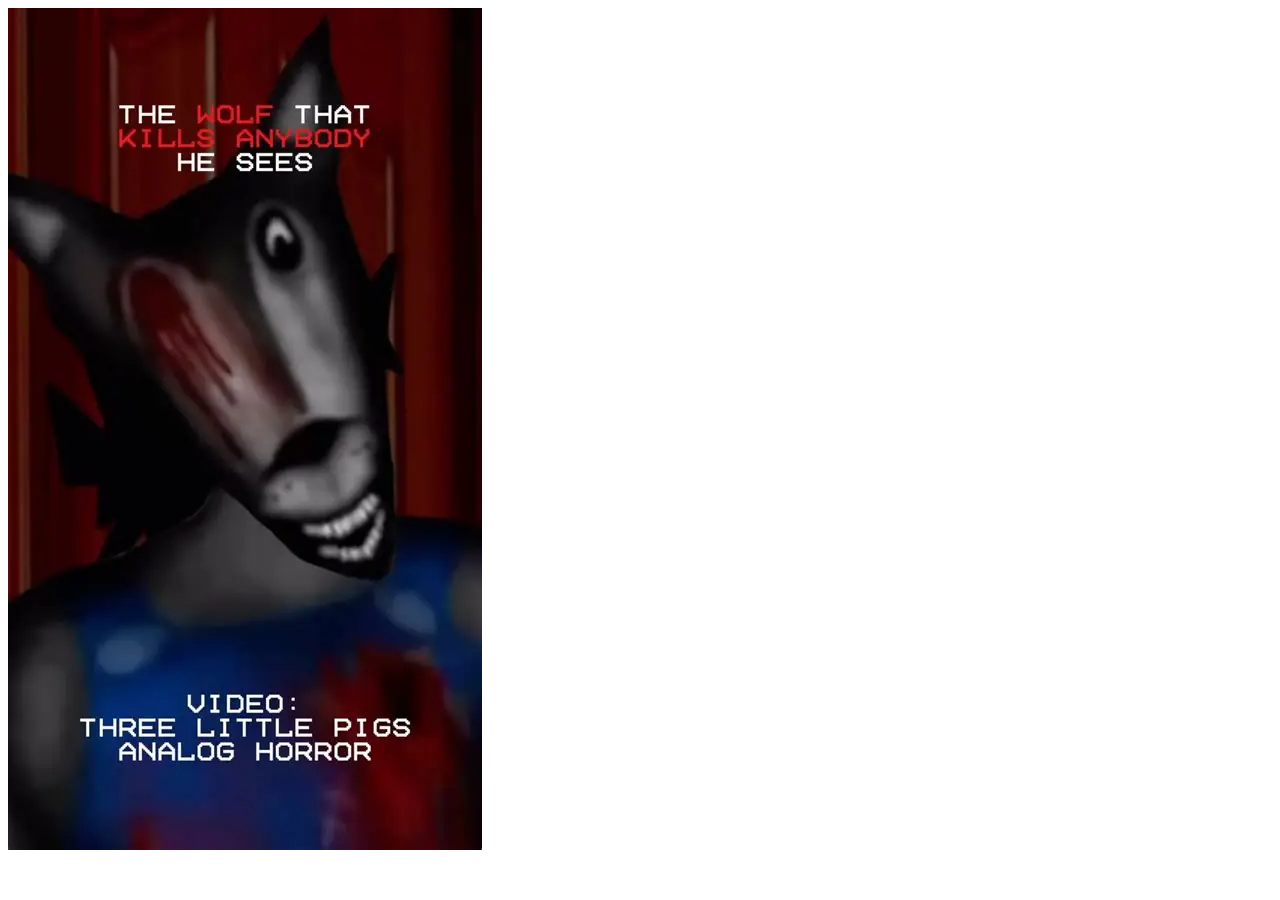
<file: yendri stevany/boostrap/latihan3.html>
<!DOCTYPE html>
<html lang="en">
<head>
    <meta charset="UTF-8">
    <meta name="viewport" content="width=device-width, initial-scale=1.0">
    <title>Document</title>

    <link href="https://cdn.jsdelivr.net/npm/bootstrap@5.3.8/distg/css/bootstrap.min.css"

</head>
<body>
    <div class="container mt-5">

        <div>
            <img src="OIP.jpg" alt="oip">
        </div>

    </div>
</body>
</html>
</file>
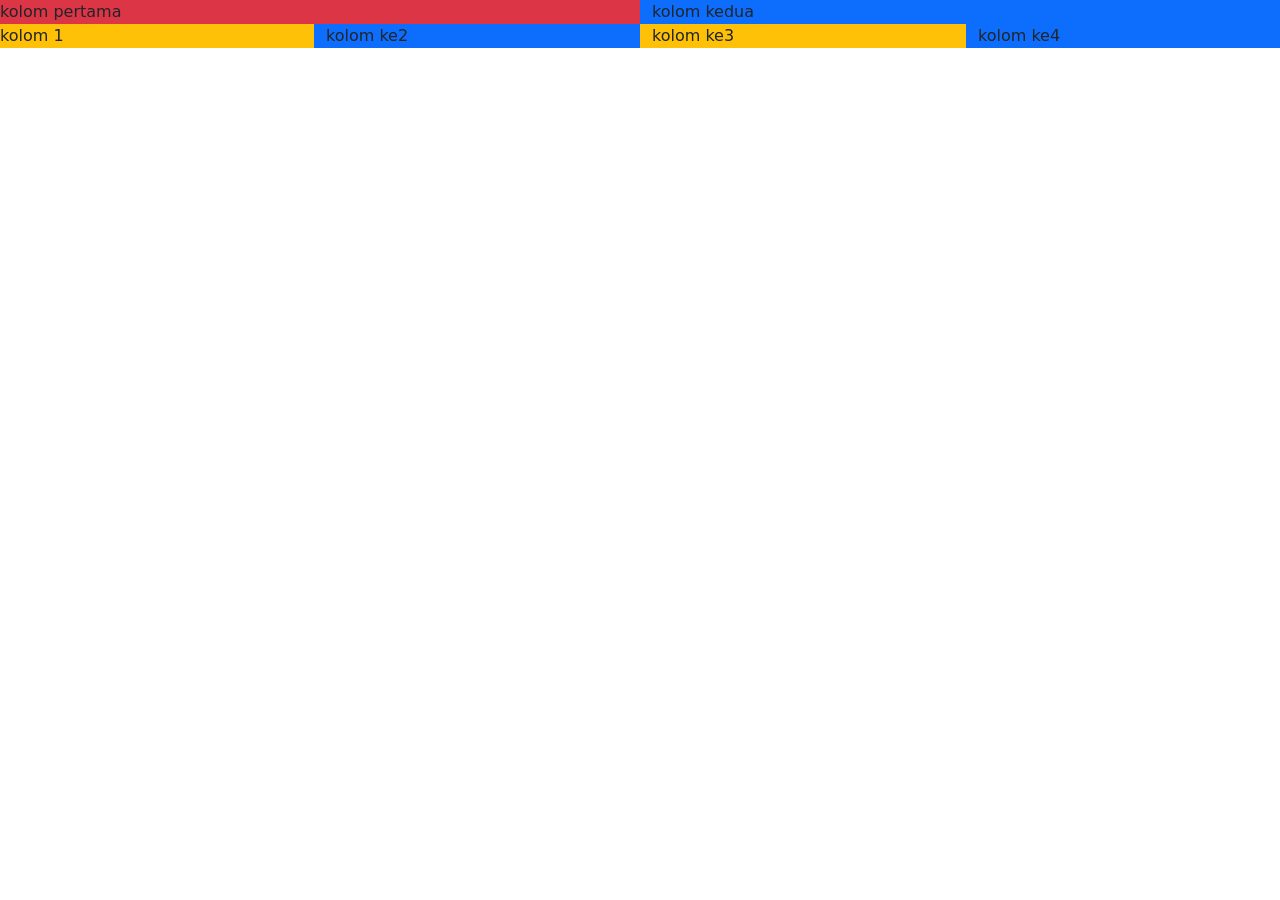
<file: yendri stevany/boostrap/latuhan2.html>
<!DOCTYPE html>
<html lang="en">
<head>
    <meta charset="UTF-8">
    <meta name="viewport" content="width=device-width, initial-scale=1.0">
    <title>latihan 2</title>

     <link href="https://cdn.jsdelivr.net/npm/bootstrap@5.3.8/dist/css/bootstrap.min.css" rel="stylesheet">

</head>
<body>
    <div class="row">
         <div class="col-md-6 bg-danger">kolom pertama</div>
         <div class="col-md-6 bg-primary">kolom kedua</div>
    </div>
    <div class="row">
        <div class="col-md-3 bg-warning">kolom 1</div>
        <div class="col-md-3 bg-primary">kolom ke2</div>
        <div class="col-md-3 bg-warning">kolom ke3</div>
        <div class="col-md-3 bg-primary">kolom ke4</div>


    </div>
</body>
</html>
</file>
<file: bootstrap_adly/project/style.css>
.ukuran-image {
    width: 200px;
    height: 200px;
}

.WhatsApp-float {
    position: fixed;
    bottom: 20px;
    right: 20px;
    z-index: 1050;
    background-color: green;
    color: white;
    padding: 12px 20px;
    border-radius: 50px;
    text-decoration: none;
    

}
</file>
